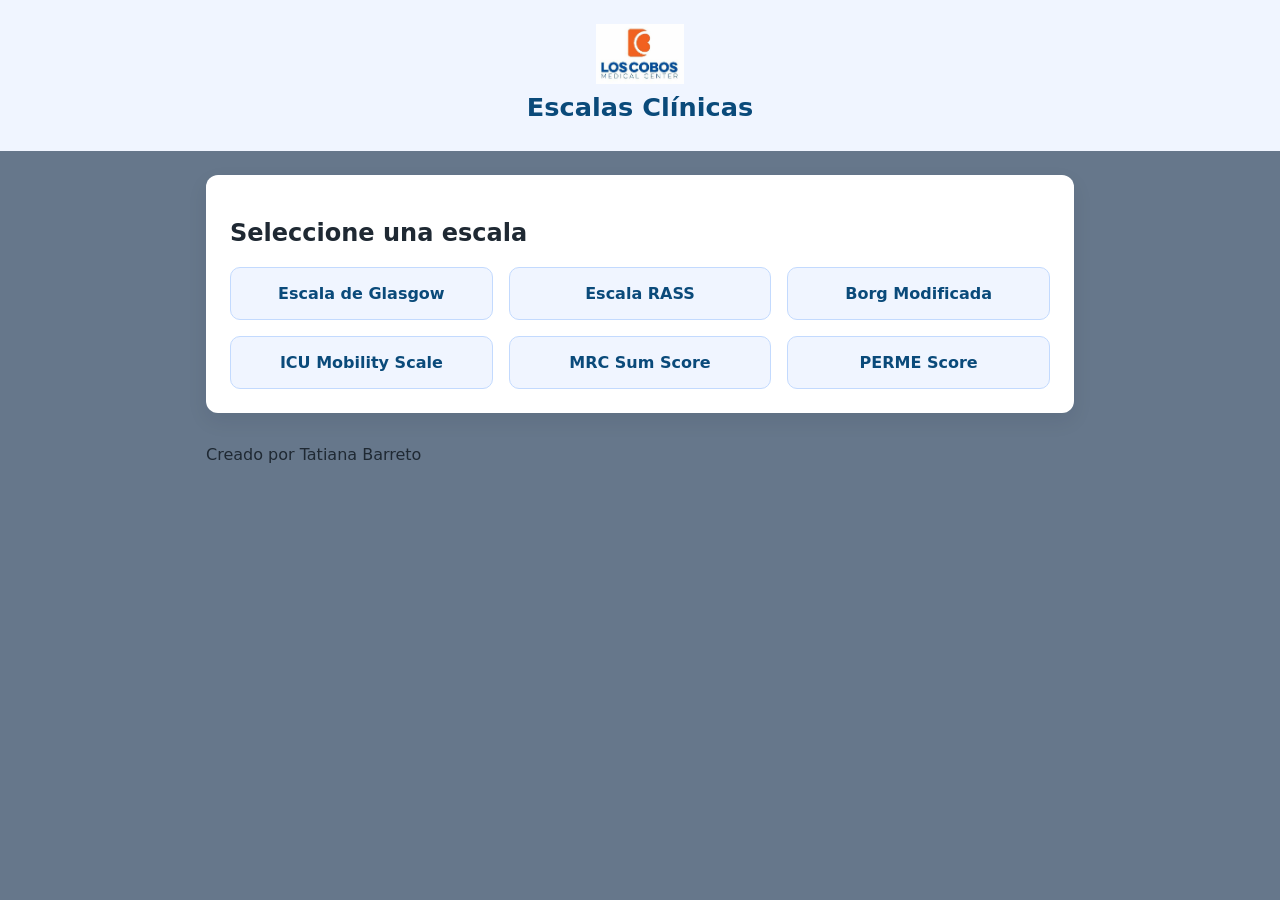
<file: index.html>
<!DOCTYPE html>
<html lang="es">
<head>
  <meta charset="UTF-8">
  <meta name="viewport" content="width=device-width, initial-scale=1.0">
  <title>Escalas Clínicas</title>

  <!-- ✔ Aquí está la línea que faltaba -->
  <link rel="stylesheet" href="styles.css?v=1">
</head>

<body>

  <header class="app-header">
    <img src="assets/hospital-logo.png" alt="Hospital Los Cobos Medical Center" class="logo">
    <h1>Escalas Clínicas</h1>
    <p class="subtitle"></p>
  </header>

  <main class="container">

    <section class="menu-section">
      <h2>Seleccione una escala</h2>

      <div class="menu-grid">
        <a href="glasgow.html" class="menu-item">Escala de Glasgow</a>
        <a href="rass.html" class="menu-item">Escala RASS</a>
        <a href="borg.html" class="menu-item">Borg Modificada</a>
        <a href="ims.html" class="menu-item">ICU Mobility Scale</a>
        <a href="mrc.html" class="menu-item">MRC Sum Score</a>
        <a href="perme.html" class="menu-item">PERME Score</a>
      </div>
    </section>
    
<!-- CRÉDITOS -->
<footer class="creditos">
  Creado por Tatiana Barreto
</footer>
  </main>

  <script src="script.js"></script>
</body>
</html>
</file>
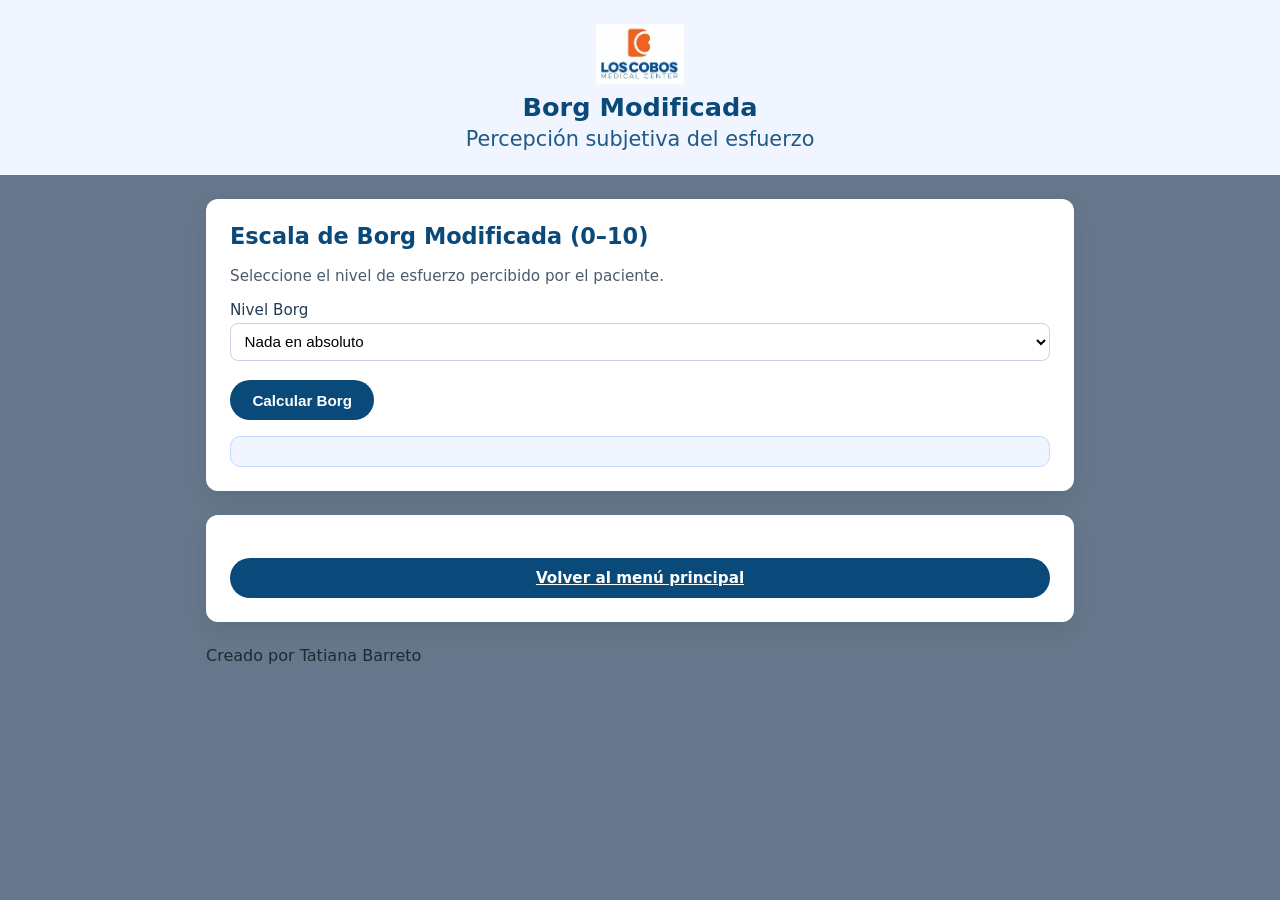
<file: borg.html>
<!DOCTYPE html>
<html lang="es">
<head>
  <meta charset="UTF-8">
  <meta name="viewport" content="width=device-width, initial-scale=1.0">
  <title>Borg Modificada</title>
  <link rel="stylesheet" href="styles.css?v=1">
</head>

<body>

  <header class="app-header">
    <img src="assets/hospital-logo.png" alt="Hospital Los Cobos Medical Center" class="logo">
    <h1>Borg Modificada</h1>
    <p class="subtitle">Percepción subjetiva del esfuerzo</p>
  </header>

  <main class="container">

    <section class="form-section">
      <h2>Escala de Borg Modificada (0–10)</h2>
      <p class="section-description">
        Seleccione el nivel de esfuerzo percibido por el paciente.
      </p>

      <label for="borg-select">Nivel Borg</label>
      <select id="borg-select">
        <option value="0">Nada en absoluto</option>
        <option value="0.5">Muy muy ligero (apenas perceptible)</option>
        <option value="1">Muy ligero</option>
        <option value="2">Ligero</option>
        <option value="3">Moderado</option>
        <option value="4">Algo duro</option>
        <option value="5">Duro (pesado)</option>
        <option value="6">Muy duro</option>
        <option value="7">Muy muy duro</option>
        <option value="8">Casi máximo</option>
        <option value="9">Máximo</option>
        <option value="10">Esfuerzo extremo / Agotamiento total</option>
      </select>

      <button class="btn-primary" onclick="calcularBorgModificada()">Calcular Borg</button>

      <div id="resultado-borg" class="resultado"></div>
    </section>

    <!-- BOTÓN VOLVER -->
    <section class="form-section">
      <a href="index.html" class="btn-primary" style="display:block; text-align:center;">
        Volver al menú principal
      </a>
    </section>

    <!-- CRÉDITOS -->
<footer class="creditos">
  Creado por Tatiana Barreto
</footer>
  </main>

  </main>

  <script src="script.js"></script>
</body>
</html>
</file>
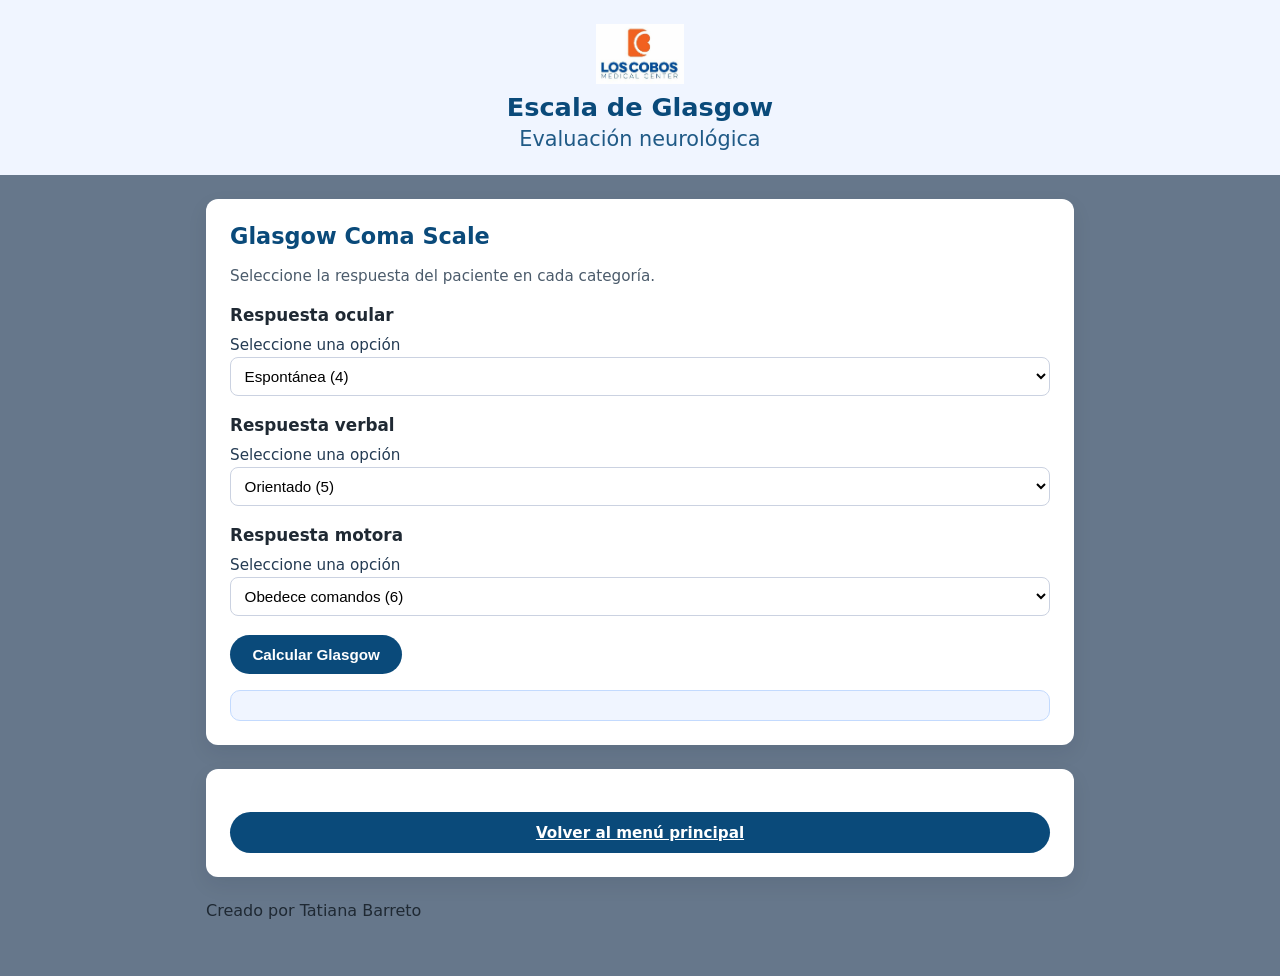
<file: glasgow.html>
<!DOCTYPE html>
<html lang="es">
<head>
  <meta charset="UTF-8">
  <meta name="viewport" content="width=device-width, initial-scale=1.0">
  <title>Escala de Glasgow</title>
  <link rel="stylesheet" href="styles.css?v=1">
</head>

<body>

  <header class="app-header">
    <img src="assets/hospital-logo.png" alt="Hospital Los Cobos Medical Center" class="logo">
    <h1>Escala de Glasgow</h1>
    <p class="subtitle">Evaluación neurológica</p>
  </header>

  <main class="container">

    <section class="form-section">
      <h2>Glasgow Coma Scale</h2>
      <p class="section-description">
        Seleccione la respuesta del paciente en cada categoría.
      </p>

      <!-- RESPUESTA OCULAR -->
      <h3>Respuesta ocular</h3>
      <label for="g-ocular">Seleccione una opción</label>
      <select id="g-ocular">
        <option value="4">Espontánea (4)</option>
        <option value="3">Tras orden verbal (3)</option>
        <option value="2">Tras estímulo doloroso (2)</option>
        <option value="1">Ninguna (1)</option>
      </select>

      <!-- RESPUESTA VERBAL -->
      <h3>Respuesta verbal</h3>
      <label for="g-verbal">Seleccione una opción</label>
      <select id="g-verbal">
        <option value="5">Orientado (5)</option>
        <option value="4">Confuso (4)</option>
        <option value="3">Palabras (3)</option>
        <option value="2">Sonidos (2)</option>
        <option value="1">Ninguna (1)</option>
      </select>

      <!-- RESPUESTA MOTORA -->
      <h3>Respuesta motora</h3>
      <label for="g-motora">Seleccione una opción</label>
      <select id="g-motora">
        <option value="6">Obedece comandos (6)</option>
        <option value="5">Localiza el dolor (5)</option>
        <option value="4">Flexión normal (4)</option>
        <option value="3">Flexión anormal (3)</option>
        <option value="2">Extensión anormal (2)</option>
        <option value="1">Ninguna (1)</option>
      </select>

      <button class="btn-primary" onclick="calcularGlasgow()">Calcular Glasgow</button>

      <div id="resultado-glasgow" class="resultado"></div>
    </section>

    <!-- BOTÓN VOLVER -->
    <section class="form-section">
      <a href="index.html" class="btn-primary" style="display:block; text-align:center;">
        Volver al menú principal
      </a>
    </section>

<!-- CRÉDITOS -->
<footer class="creditos">
  Creado por Tatiana Barreto
</footer>
  </main>

  </main>

  <script src="script.js"></script>
</body>
</html>
</file>
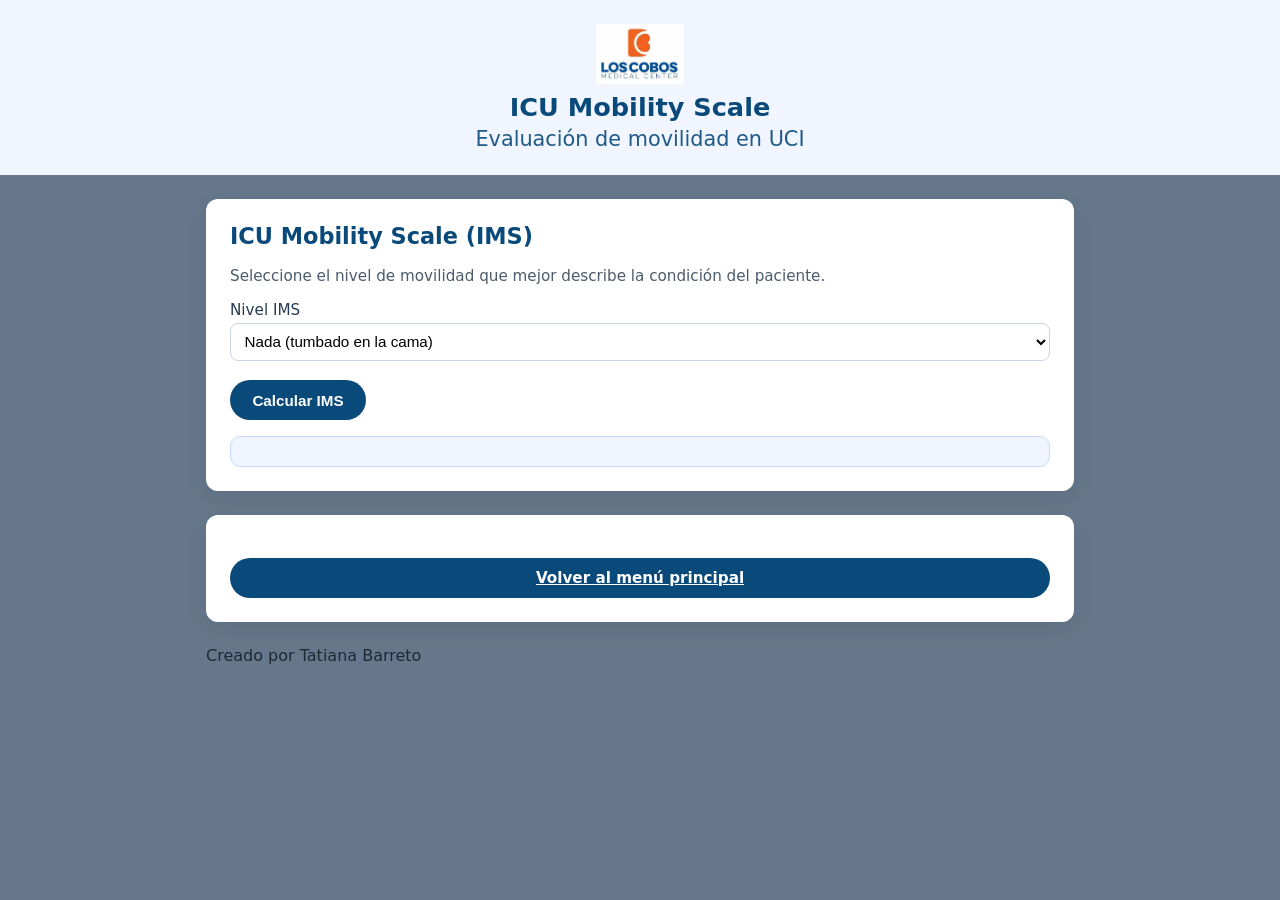
<file: ims.html>
<!DOCTYPE html>
<html lang="es">
<head>
  <meta charset="UTF-8">
  <meta name="viewport" content="width=device-width, initial-scale=1.0">
  <title>ICU Mobility Scale</title>
  <link rel="stylesheet" href="styles.css?v=1">
</head>

<body>

  <header class="app-header">
    <img src="assets/hospital-logo.png" alt="Hospital Los Cobos Medical Center" class="logo">
    <h1>ICU Mobility Scale</h1>
    <p class="subtitle">Evaluación de movilidad en UCI</p>
  </header>

  <main class="container">

    <section class="form-section">
      <h2>ICU Mobility Scale (IMS)</h2>
      <p class="section-description">
        Seleccione el nivel de movilidad que mejor describe la condición del paciente.
      </p>

      <label for="ims-select">Nivel IMS</label>
      <select id="ims-select">
        <option value="0">Nada (tumbado en la cama)</option>
        <option value="1">Ejercicios en cama</option>
        <option value="2">Traslado pasivo a silla</option>
        <option value="3">Sentado en el borde de la cama</option>
        <option value="4">De pie</option>
        <option value="5">Transferencia activa cama ↔ silla</option>
        <option value="6">Marcha en el sitio (junto a la cama)</option>
        <option value="7">Marcha con ayuda de 2 personas</option>
        <option value="8">Marcha con ayuda de 1 persona</option>
        <option value="9">Marcha independiente con ayuda para la marcha</option>
        <option value="10">Marcha independiente sin ayuda</option>
      </select>

      <button class="btn-primary" onclick="calcularIMS()">Calcular IMS</button>

      <div id="resultado-ims" class="resultado"></div>
    </section>

    <!-- BOTÓN VOLVER -->
    <section class="form-section">
      <a href="index.html" class="btn-primary" style="display:block; text-align:center;">
        Volver al menú principal
      </a>
    </section>

    <!-- CRÉDITOS -->
<footer class="creditos">
  Creado por Tatiana Barreto
</footer>
  </main>

  </main>

  <script src="script.js"></script>
</body>
</html>
</file>
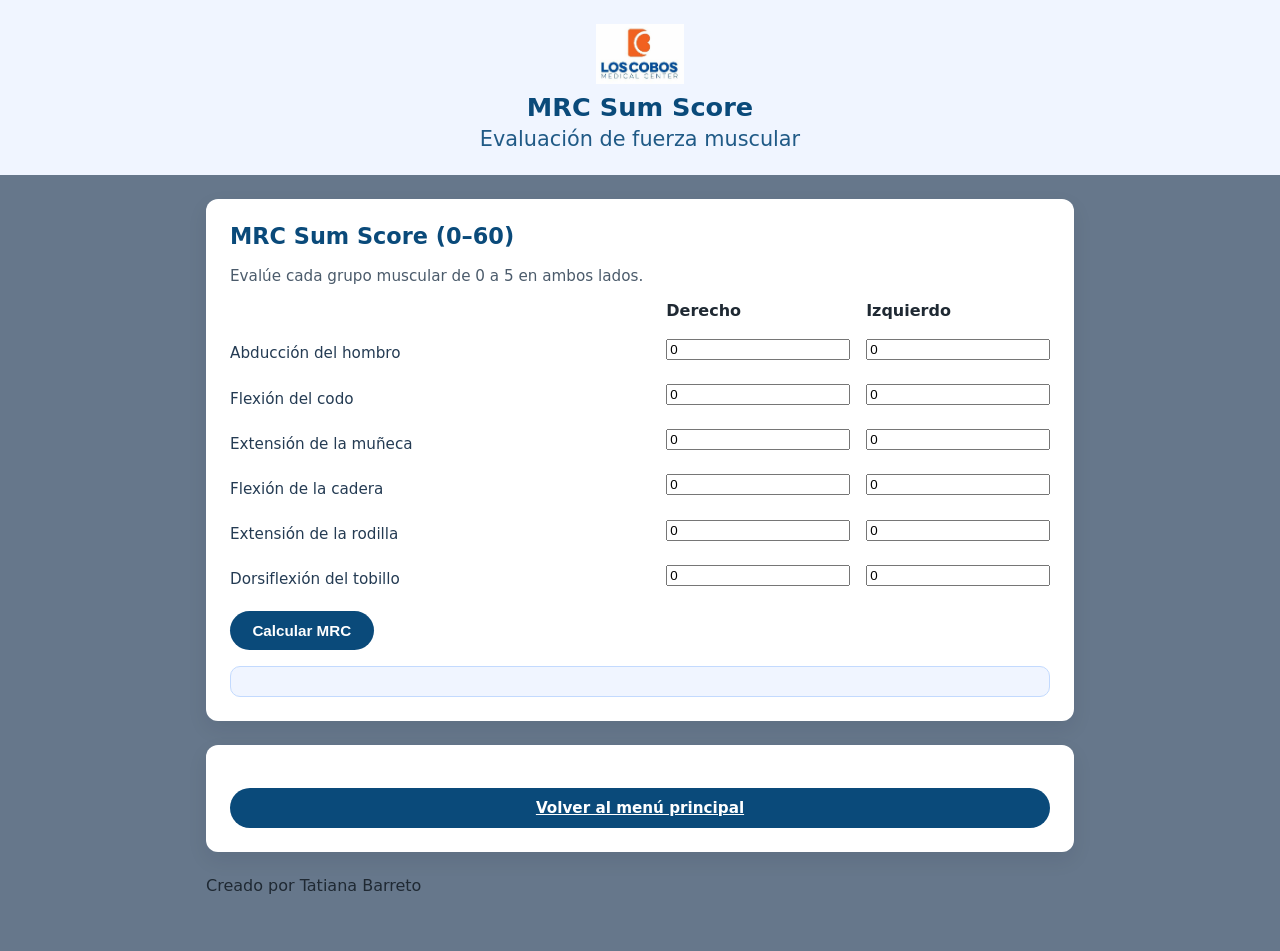
<file: mrc.html>
<!DOCTYPE html>
<html lang="es">
<head>
  <meta charset="UTF-8">
  <meta name="viewport" content="width=device-width, initial-scale=1.0">
  <title>MRC Sum Score</title>
  <link rel="stylesheet" href="styles.css?v=1">
</head>

<body>

  <header class="app-header">
    <img src="assets/hospital-logo.png" alt="Hospital Los Cobos Medical Center" class="logo">
    <h1>MRC Sum Score</h1>
    <p class="subtitle">Evaluación de fuerza muscular</p>
  </header>

  <main class="container">

    <section class="form-section">
      <h2>MRC Sum Score (0–60)</h2>
      <p class="section-description">
        Evalúe cada grupo muscular de 0 a 5 en ambos lados.
      </p>

      <div class="mrc-grid">
        <div></div>
        <div><strong>Derecho</strong></div>
        <div><strong>Izquierdo</strong></div>

        <label>Abducción del hombro</label>
        <input type="number" id="mrc1d" min="0" max="5" value="0">
        <input type="number" id="mrc1i" min="0" max="5" value="0">

        <label>Flexión del codo</label>
        <input type="number" id="mrc2d" min="0" max="5" value="0">
        <input type="number" id="mrc2i" min="0" max="5" value="0">

        <label>Extensión de la muñeca</label>
        <input type="number" id="mrc3d" min="0" max="5" value="0">
        <input type="number" id="mrc3i" min="0" max="5" value="0">

        <label>Flexión de la cadera</label>
        <input type="number" id="mrc4d" min="0" max="5" value="0">
        <input type="number" id="mrc4i" min="0" max="5" value="0">

        <label>Extensión de la rodilla</label>
        <input type="number" id="mrc5d" min="0" max="5" value="0">
        <input type="number" id="mrc5i" min="0" max="5" value="0">

        <label>Dorsiflexión del tobillo</label>
        <input type="number" id="mrc6d" min="0" max="5" value="0">
        <input type="number" id="mrc6i" min="0" max="5" value="0">
      </div>

      <button class="btn-primary" onclick="calcularMRC()">Calcular MRC</button>

      <div id="resultado-mrc" class="resultado"></div>
    </section>

    <!-- BOTÓN VOLVER -->
    <section class="form-section">
      <a href="index.html" class="btn-primary" style="display:block; text-align:center;">
        Volver al menú principal
      </a>
    </section>

<!-- CRÉDITOS -->
<footer class="creditos">
  Creado por Tatiana Barreto
</footer>
  </main>

  </main>

  <!-- ✔ Enlace correcto al JS -->
  <script src="script.js"></script>
</body>
</html>
</file>
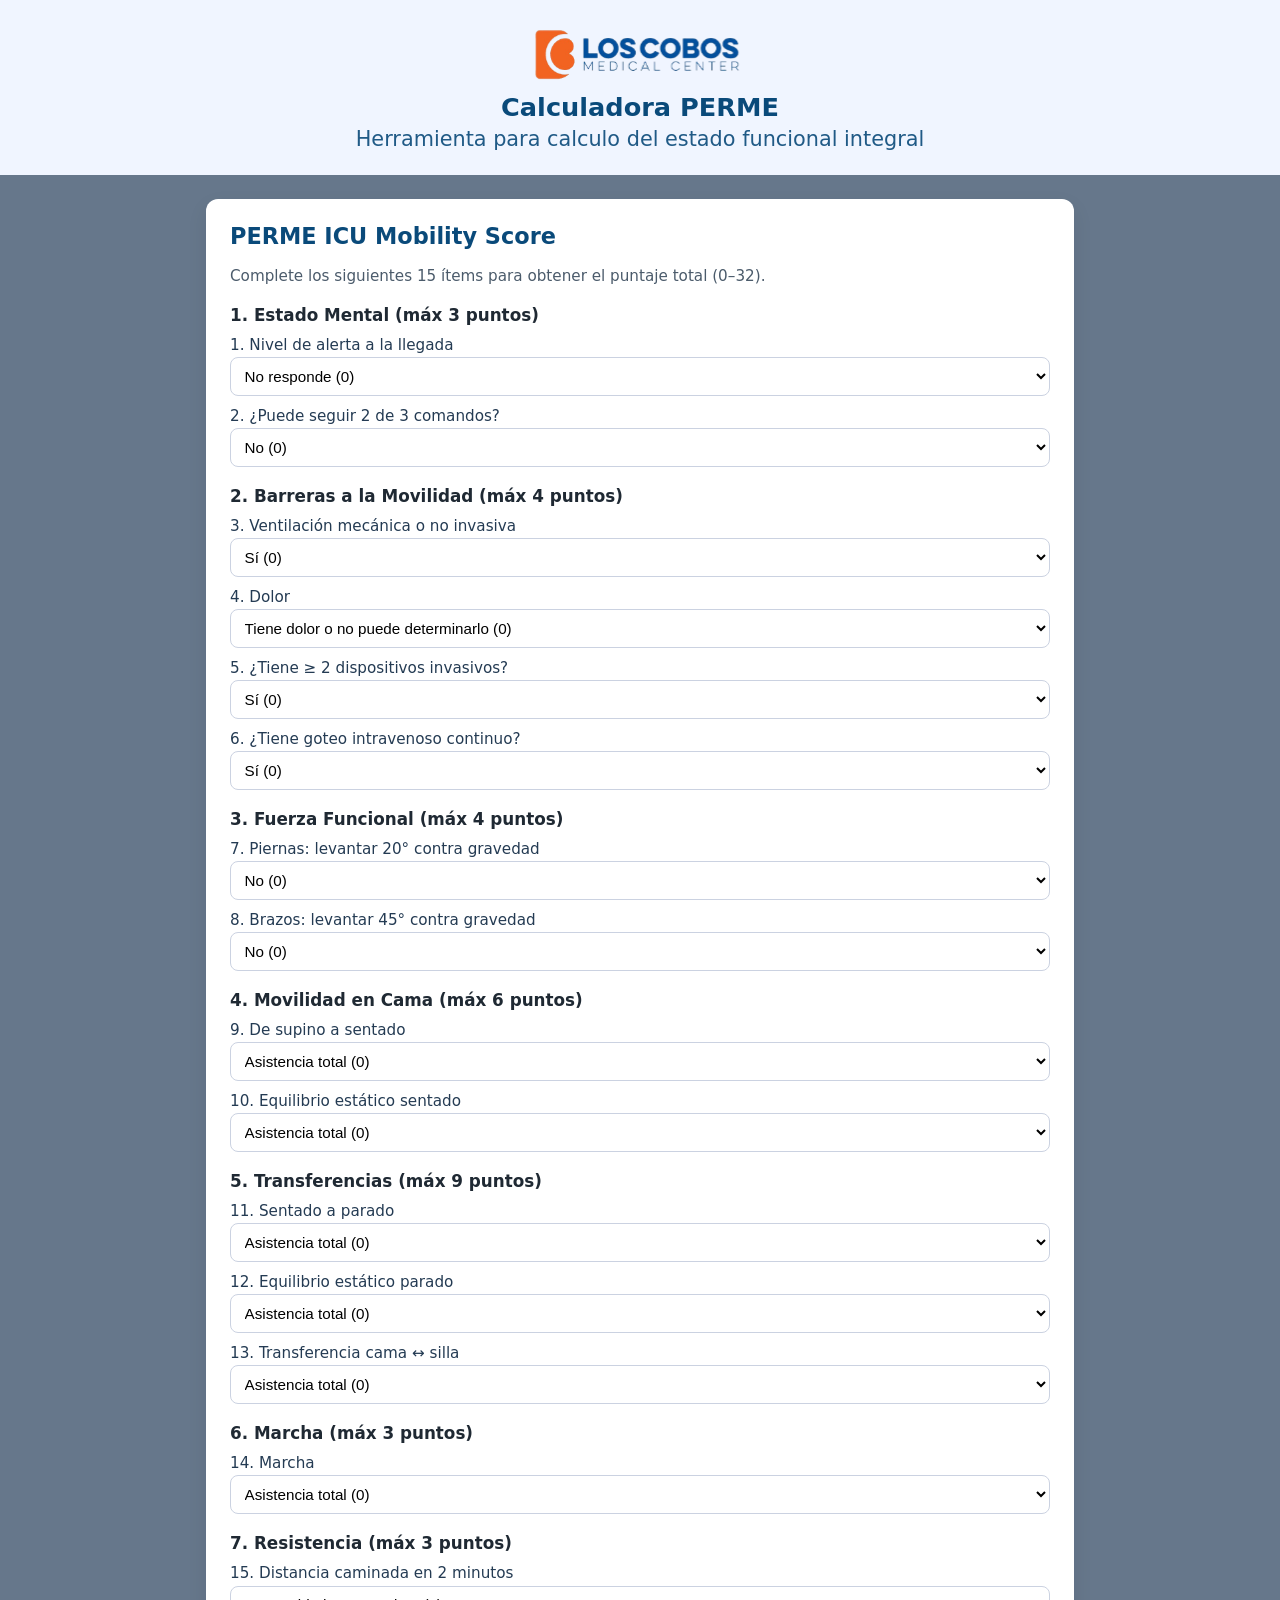
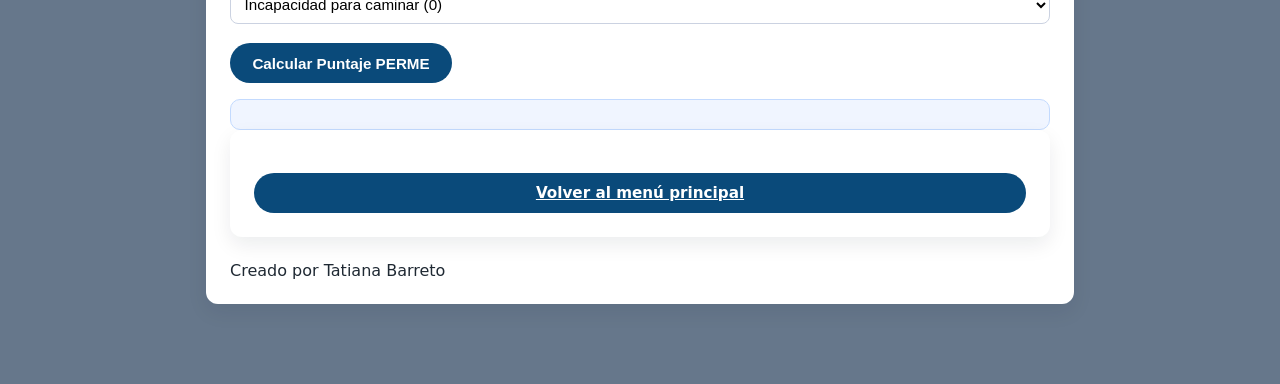
<file: perme.html>
<!DOCTYPE html>
<html lang="es">
<head>
  <meta charset="UTF-8">
  <meta name="viewport" content="width=device-width, initial-scale=1.0">
  <title>Calculadora PERME</title>
  <link rel="stylesheet" href="styles.css">
</head>

<body>

  <!-- HEADER -->
  <header class="app-header">
    <img src="assets/los-cobos-logo.svg" alt="Hospital Los Cobos Medical Center" class="logo">
    <h1>Calculadora PERME</h1>
    <p class="subtitle">Herramienta para calculo del estado funcional integral</p>
  </header>

  <!-- CONTENEDOR PRINCIPAL -->
  <main class="container">

    <!-- SECCIÓN PERME -->
    <section id="perme-form" class="form-section">
      <h2>PERME ICU Mobility Score</h2>
      <p class="section-description">
        Complete los siguientes 15 ítems para obtener el puntaje total (0–32).
      </p>

      <!-- ESTADO MENTAL -->
      <h3>1. Estado Mental (máx 3 puntos)</h3>

      <label for="item1">1. Nivel de alerta a la llegada</label>
      <select id="item1" class="perme-item">
        <option value="0">No responde (0)</option>
        <option value="1">Letárgico (1)</option>
        <option value="2">Despierto y alerta (2)</option>
      </select>

      <label for="item2">2. ¿Puede seguir 2 de 3 comandos?</label>
      <select id="item2" class="perme-item">
        <option value="0">No (0)</option>
        <option value="1">Sí (1)</option>
      </select>

      <!-- POTENCIALES BARRERAS -->
      <h3>2. Barreras a la Movilidad (máx 4 puntos)</h3>

      <label for="item3">3. Ventilación mecánica o no invasiva</label>
      <select id="item3" class="perme-item">
        <option value="0">Sí (0)</option>
        <option value="1">No (1)</option>
      </select>

      <label for="item4">4. Dolor</label>
      <select id="item4" class="perme-item">
        <option value="0">Tiene dolor o no puede determinarlo (0)</option>
        <option value="1">Ausencia de dolor (1)</option>
      </select>

      <label for="item5">5. ¿Tiene ≥ 2 dispositivos invasivos?</label>
      <select id="item5" class="perme-item">
        <option value="0">Sí (0)</option>
        <option value="1">No (1)</option>
      </select>

      <label for="item6">6. ¿Tiene goteo intravenoso continuo?</label>
      <select id="item6" class="perme-item">
        <option value="0">Sí (0)</option>
        <option value="1">No (1)</option>
      </select>

      <!-- FUERZA FUNCIONAL -->
      <h3>3. Fuerza Funcional (máx 4 puntos)</h3>

      <label for="item7">7. Piernas: levantar 20° contra gravedad</label>
      <select id="item7" class="perme-item">
        <option value="0">No (0)</option>
        <option value="1">Sí (1)</option>
      </select>

      <label for="item8">8. Brazos: levantar 45° contra gravedad</label>
      <select id="item8" class="perme-item">
        <option value="0">No (0)</option>
        <option value="1">Sí (1)</option>
      </select>

      <!-- MOVILIDAD EN CAMA -->
      <h3>4. Movilidad en Cama (máx 6 puntos)</h3>

      <label for="item9">9. De supino a sentado</label>
      <select id="item9" class="perme-item">
        <option value="0">Asistencia total (0)</option>
        <option value="1">Asistencia máxima (1)</option>
        <option value="2">Asistencia moderada (2)</option>
        <option value="3">Asistencia mínima o supervisión (3)</option>
      </select>

      <label for="item10">10. Equilibrio estático sentado</label>
      <select id="item10" class="perme-item">
        <option value="0">Asistencia total (0)</option>
        <option value="1">Asistencia máxima (1)</option>
        <option value="2">Asistencia moderada (2)</option>
        <option value="3">Asistencia mínima o supervisión (3)</option>
      </select>

      <!-- TRANSFERENCIAS -->
      <h3>5. Transferencias (máx 9 puntos)</h3>

      <label for="item11">11. Sentado a parado</label>
      <select id="item11" class="perme-item">
        <option value="0">Asistencia total (0)</option>
        <option value="1">Asistencia máxima (1)</option>
        <option value="2">Asistencia moderada (2)</option>
        <option value="3">Asistencia mínima o supervisión (3)</option>
      </select>

      <label for="item12">12. Equilibrio estático parado</label>
      <select id="item12" class="perme-item">
        <option value="0">Asistencia total (0)</option>
        <option value="1">Asistencia máxima (1)</option>
        <option value="2">Asistencia moderada (2)</option>
        <option value="3">Asistencia mínima o supervisión (3)</option>
      </select>

      <label for="item13">13. Transferencia cama ↔ silla</label>
      <select id="item13" class="perme-item">
        <option value="0">Asistencia total (0)</option>
        <option value="1">Asistencia máxima (1)</option>
        <option value="2">Asistencia moderada (2)</option>
        <option value="3">Asistencia mínima o supervisión (3)</option>
      </select>

      <!-- MARCHA -->
      <h3>6. Marcha (máx 3 puntos)</h3>

      <label for="item14">14. Marcha</label>
      <select id="item14" class="perme-item">
        <option value="0">Asistencia total (0)</option>
        <option value="1">Asistencia máxima (1)</option>
        <option value="2">Asistencia moderada (2)</option>
        <option value="3">Asistencia mínima o supervisión (3)</option>
      </select>

      <!-- RESISTENCIA -->
      <h3>7. Resistencia (máx 3 puntos)</h3>

      <label for="item15">15. Distancia caminada en 2 minutos</label>
      <select id="item15" class="perme-item">
        <option value="0">Incapacidad para caminar (0)</option>
        <option value="1">1.5 a 15 m (1)</option>
        <option value="2">15 a 30 m (2)</option>
        <option value="3">≥ 30 m (3)</option>
      </select>

      <!-- BOTÓN -->
      <button id="calcular-perme" class="btn-primary">Calcular Puntaje PERME</button>

            <!-- RESULTADO -->
      <div id="resultado-perme" class="resultado"></div>

      <section class="form-section">
  <a href="index.html" class="btn-primary" style="display:block; text-align:center;">
    Volver al menú principal
  </a>
</section>

  <!-- CRÉDITOS -->
<footer class="creditos">
  Creado por Tatiana Barreto
</footer>
  </main>
  
  <script src="script.js"></script>
</body>
</html>
</file>
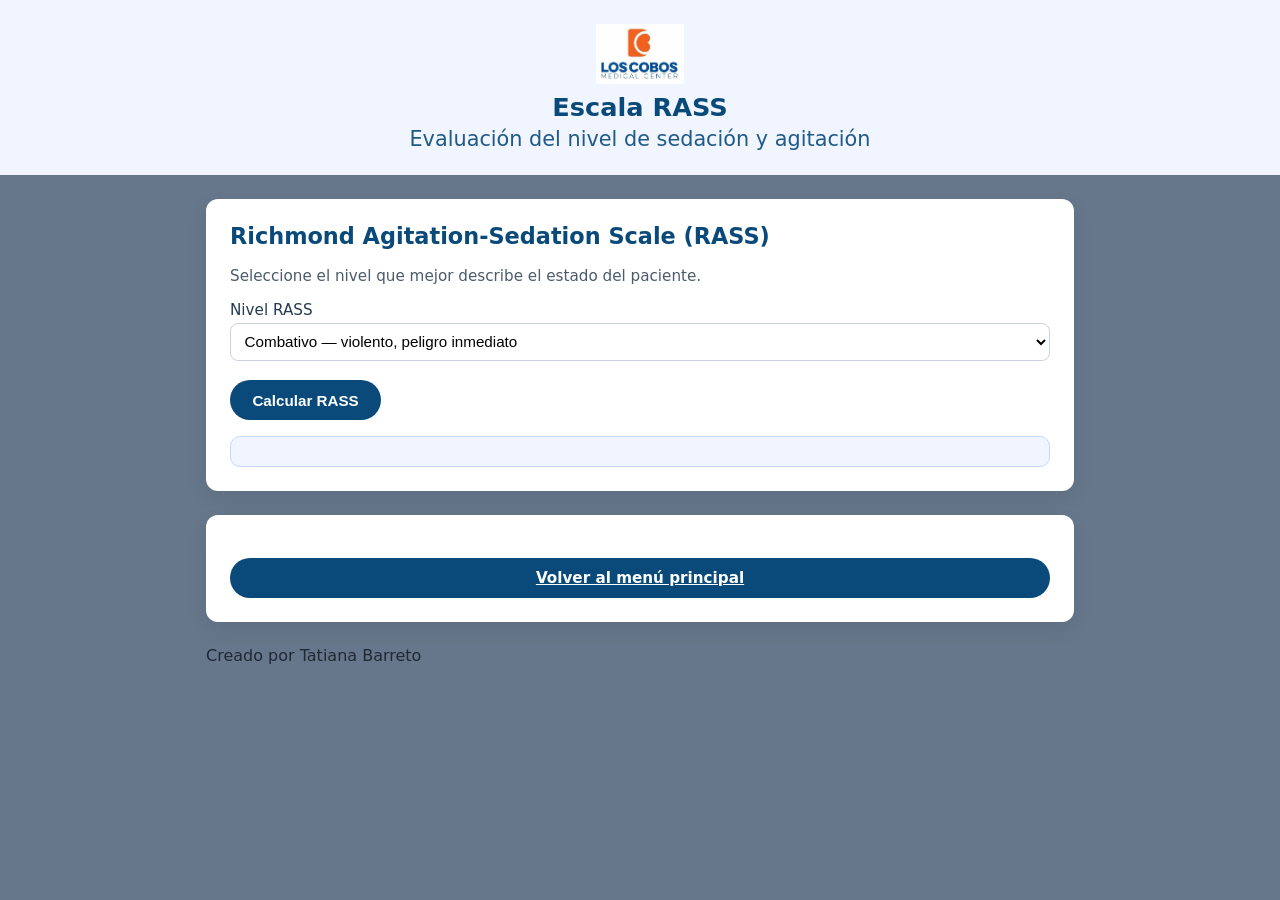
<file: rass.html>
<!DOCTYPE html>
<html lang="es">
<head>
  <meta charset="UTF-8">
  <meta name="viewport" content="width=device-width, initial-scale=1.0">
  <title>Escala RASS</title>
  <link rel="stylesheet" href="styles.css?v=1">
</head>

<body>

  <header class="app-header">
    <img src="assets/hospital-logo.png" alt="Hospital Los Cobos Medical Center" class="logo">
    <h1>Escala RASS</h1>
    <p class="subtitle">Evaluación del nivel de sedación y agitación</p>
  </header>

  <main class="container">

    <section class="form-section">
      <h2>Richmond Agitation-Sedation Scale (RASS)</h2>
      <p class="section-description">
        Seleccione el nivel que mejor describe el estado del paciente.
      </p>

      <label for="rass-select">Nivel RASS</label>
      <select id="rass-select">
        <option value="4">Combativo — violento, peligro inmediato</option>
        <option value="3">Muy agitado — agresivo, intenta retirar tubos</option>
        <option value="2">Agitado — movimientos frecuentes sin propósito</option>
        <option value="1">Inquieto — ansioso, sin agresión</option>
        <option value="0">Despierto y tranquilo</option>
        <option value="-1">Somnoliento — despierta &gt;10 segundos</option>
        <option value="-2">Sedación leve — contacto visual &lt;10 segundos</option>
        <option value="-3">Sedación moderada — abre ojos a la voz</option>
        <option value="-4">Sedación profunda — abre ojos al estímulo físico</option>
        <option value="-5">Sin respuesta — no responde a voz ni estímulo físico</option>
      </select>

      <button class="btn-primary" onclick="calcularRass()">Calcular RASS</button>

      <div id="resultado-rass" class="resultado"></div>
    </section>

    <!-- BOTÓN VOLVER -->
    <section class="form-section">
      <a href="index.html" class="btn-primary" style="display:block; text-align:center;">
        Volver al menú principal
      </a>
    </section>

<!-- CRÉDITOS -->
<footer class="creditos">
  Creado por Tatiana Barreto
</footer>
  </main>

  </main>

  <script src="script.js"></script>
</body>
</html>
</file>
<file: styles.css>
/* =========================
   PAGINA PRINCIPAL
   ========================= */

.menu-section {
  background: #ffffff;
  padding: 1.5rem;
  border-radius: 12px;
  box-shadow: 0 8px 20px rgba(15, 23, 42, 0.08);
  margin-bottom: 2rem;
}

.menu-grid {
  display: grid;
  grid-template-columns: repeat(auto-fit, minmax(220px, 1fr));
  gap: 1rem;
}

.menu-item {
  display: block;
  padding: 1rem;
  background: #f0f5ff;
  border-radius: 10px;
  text-align: center;
  font-weight: 600;
  color: #0a4a7a;
  text-decoration: none;
  border: 1px solid #c3dafe;
  transition: 0.2s;
}

.menu-item:hover {
  background: #dce8ff;
}



/* =========================
   BASE
   ========================= */

* {
  box-sizing: border-box;
}

body {
  margin: 0;
  font-family: system-ui, -apple-system, BlinkMacSystemFont, "Segoe UI", Roboto, sans-serif;
  background-color: #66778b;
  color: #1f2933;
}

/* =========================
   HEADER
   ========================= */

.app-header {
  background: #f0f5ff;
  color: #0a4a7a;
  padding: 1.5rem 1rem;
  text-align: center;
}

.app-header .logo {
  max-height: 60px;
  display: block;
  margin: 0 auto 0.5rem;
}

.app-header h1 {
  margin: 0;
  font-size: 1.6rem;
  font-weight: 600;
}

.app-header .subtitle {
  margin: 0.3rem 0 0;
  font-size: 1.3rem;
  opacity: 0.9;
}

/* =========================
   CONTENEDOR PRINCIPAL
   ========================= */

.container {
  max-width: 900px;
  margin: 1.5rem auto;
  padding: 0 1rem 2rem;
}

/* =========================
   SECCIONES DE FORMULARIO
   ========================= */

.form-section {
  background: #ffffff;
  border-radius: 12px;
  padding: 1.5rem;
  margin-bottom: 1.5rem;
  box-shadow: 0 8px 20px rgba(15, 23, 42, 0.08);
}

.form-section h2 {
  margin-top: 0;
  font-size: 1.4rem;
  color: #0a4a7a;
}

.section-description {
  font-size: 0.95rem;
  color: #4b5b6b;
  margin-bottom: 1rem;
}

/* Subtítulos dentro de la sección (bloques de ítems) */
.form-section h3 {
  margin-top: 1.2rem;
  margin-bottom: 0.5rem;
  font-size: 1.05rem;
  color: #1f2933;
}

/* =========================
   LABELS E INPUTS
   ========================= */

label {
  display: block;
  margin-top: 0.7rem;
  margin-bottom: 0.2rem;
  font-size: 0.95rem;
  font-weight: 500;
  color: #243b53;
}

select {
  width: 100%;
  padding: 0.55rem 0.6rem;
  border-radius: 8px;
  border: 1px solid #cbd2e1;
  font-size: 0.95rem;
  background-color: #ffffff;
  transition: border-color 0.2s, box-shadow 0.2s;
}

select:focus {
  outline: none;
  border-color: #0a4a7a;
  box-shadow: 0 0 0 2px rgba(10, 74, 122, 0.15);
}

/* =========================
   BOTONES
   ========================= */

.btn-primary {
  margin-top: 1.2rem;
  padding: 0.7rem 1.4rem;
  border-radius: 999px;
  border: none;
  background: #0a4a7a;
  color: #ffffff;
  font-size: 0.95rem;
  font-weight: 600;
  cursor: pointer;
  display: inline-block;
  transition: background 0.2s, transform 0.1s, box-shadow 0.2s;
}

.btn-primary:hover {
  background: #0c5c98;
  box-shadow: 0 6px 14px rgba(10, 74, 122, 0.35);
}

.btn-primary:active {
  transform: translateY(1px);
  box-shadow: 0 3px 8px rgba(10, 74, 122, 0.35);
}

/* =========================
   RESULTADOS
   ========================= */

.resultado {
  margin-top: 1rem;
  padding: 0.9rem 1rem;
  border-radius: 10px;
  background: #f0f5ff;
  border: 1px solid #c3dafe;
  font-size: 0.95rem;
  color: #1a365d;
}

.resultado h3 {
  margin: 0 0 0.4rem;
  font-size: 1.05rem;
}

/* =========================
   RESPONSIVE
   ========================= */

/* Tablets */
@media (max-width: 768px) {
  .container {
    padding: 0 0.8rem 1.5rem;
  }

  .form-section {
    padding: 1.2rem;
  }

  .app-header h1 {
    font-size: 1.4rem;
  }
}

/* Celulares */
@media (max-width: 480px) {
  .app-header {
    padding: 1.2rem 0.8rem;
  }

  .app-header .logo {
    max-height: 50px;
  }

  .form-section {
    padding: 1rem;
    border-radius: 10px;
  }

  label {
    font-size: 0.9rem;
  }

  select {
    font-size: 0.9rem;
    padding: 0.5rem 0.55rem;
  }

  .btn-primary {
    width: 100%;
    text-align: center;
  }
}

/* =========================
   Doble columna MRC
   ========================= */
.mrc-grid {
  display: grid;
  grid-template-columns: 1.6fr 0.7fr 0.7fr;
  gap: 0.8rem 1rem;
  align-items: center;
}
</file>
